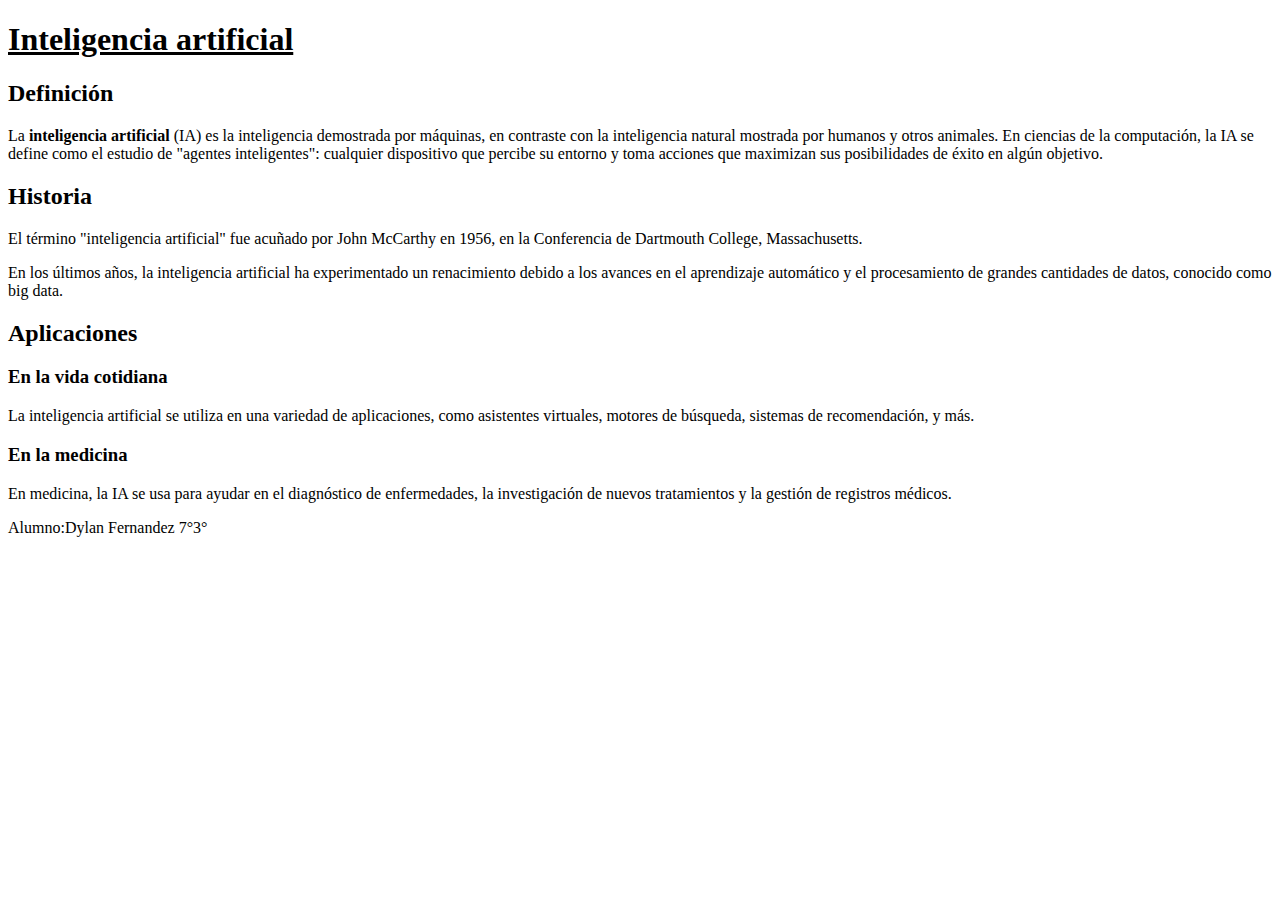
<file: tp-1/index.html>
<!--Alumno:Dylan Fernández 7°3°-->
    <!DOCTYPE html>
    <html lang="es">
    <head>
        <meta charset="UTF-8">
        <meta name="viewport" content="width=device-width, initial-scale=1.0">
        <title>Inteligencia artificial - Wikipedia</title>
    </head>
    <body >
        <header>
            <u>
                <h1>Inteligencia artificial</h1>
            </u>
        </header>

        <article>
            <section>
                <h2>Definición</h2>
                <p>La <strong>inteligencia artificial</strong> 
                    (IA) es la inteligencia demostrada por máquinas, en contraste con la 
                    inteligencia natural mostrada por humanos y otros animales. En ciencias de la 
                    computación, la IA se define como el estudio de "agentes inteligentes": cualquier 
                    dispositivo que percibe su entorno y toma acciones que maximizan sus posibilidades de 
                    éxito en algún objetivo.</p>
            </section>
            <section>
                <h2>Historia</h2>
                <p>El término "inteligencia artificial" fue acuñado por John McCarthy en 1956, en la Conferencia 
                    de Dartmouth College, Massachusetts.</p>
                <p>En los últimos años, la inteligencia artificial ha experimentado un 
                    renacimiento debido a los avances en el aprendizaje automático y el 
                    procesamiento de grandes cantidades de datos, conocido como big data.</p>
            </section>
            <section>
                <h2>Aplicaciones</h2>
                <h3>En la vida cotidiana</h3>
                <p>La inteligencia artificial se utiliza en una variedad de aplicaciones, como 
                    asistentes virtuales, motores de búsqueda, sistemas de recomendación, y más.</p>
                <h3>En la medicina</h3>
                <p>En medicina, la IA se usa para ayudar en el diagnóstico de enfermedades, la investigación de nuevos 
                    tratamientos y la gestión de registros médicos.</p>
            </section>
        </article>
        <footer>
            Alumno:Dylan Fernandez 7°3°
        </footer>
    </body>
    </html>
</file>
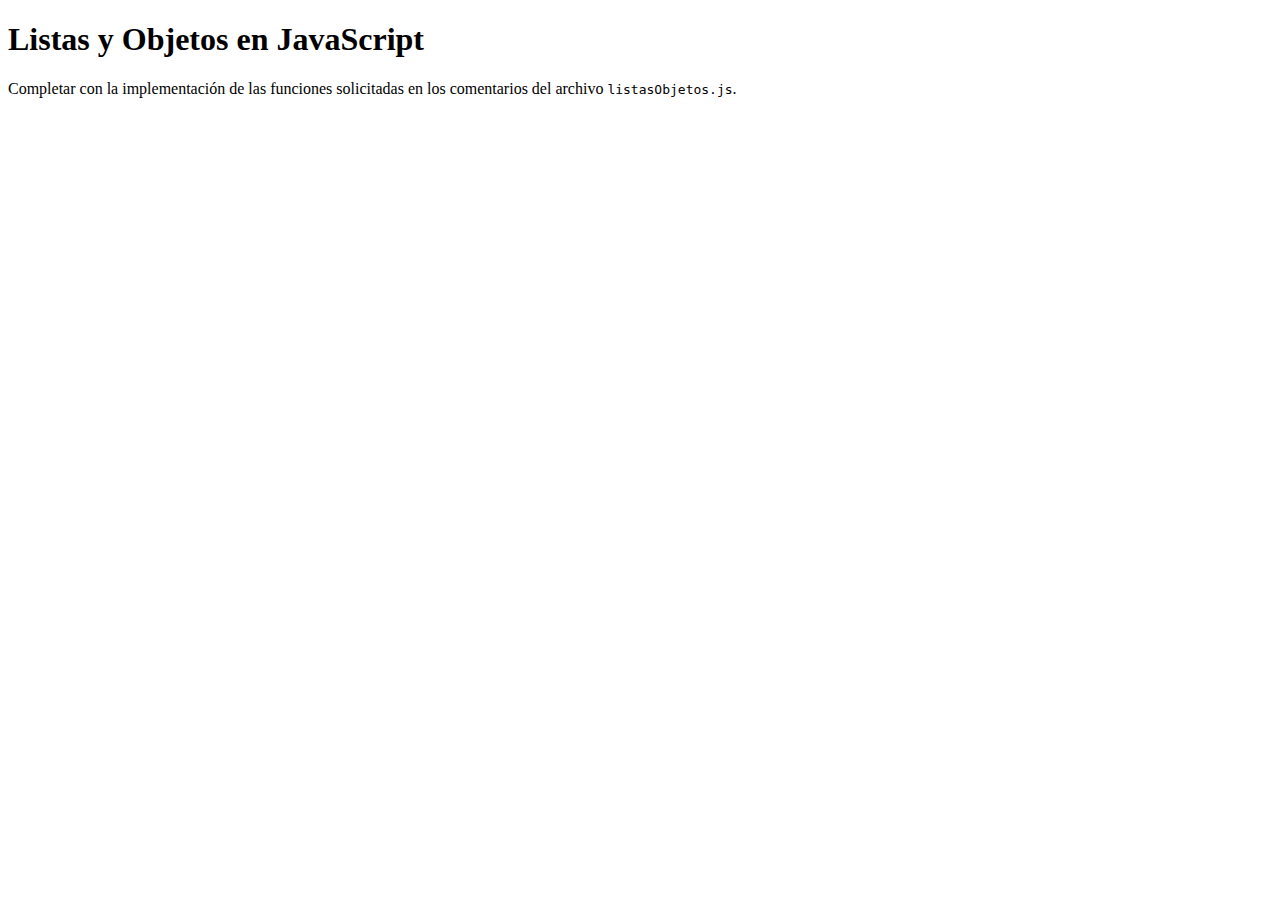
<file: tp-10/index.html>
<!DOCTYPE html>
<html>
<head>
    <meta charset="utf-8">
    <meta name="viewport" content="width=device-width, initial-scale=1">
    <title>Listas y Objetos en JavaScript</title>
</head>
<body>
    <h1>Listas y Objetos en JavaScript</h1>
    <p>Completar con la implementación de las funciones solicitadas en los comentarios del archivo <code>listasObjetos.js</code>.</p>
    <script src="listas-y-objetos.js"></script>
</body>
</html>
</file>
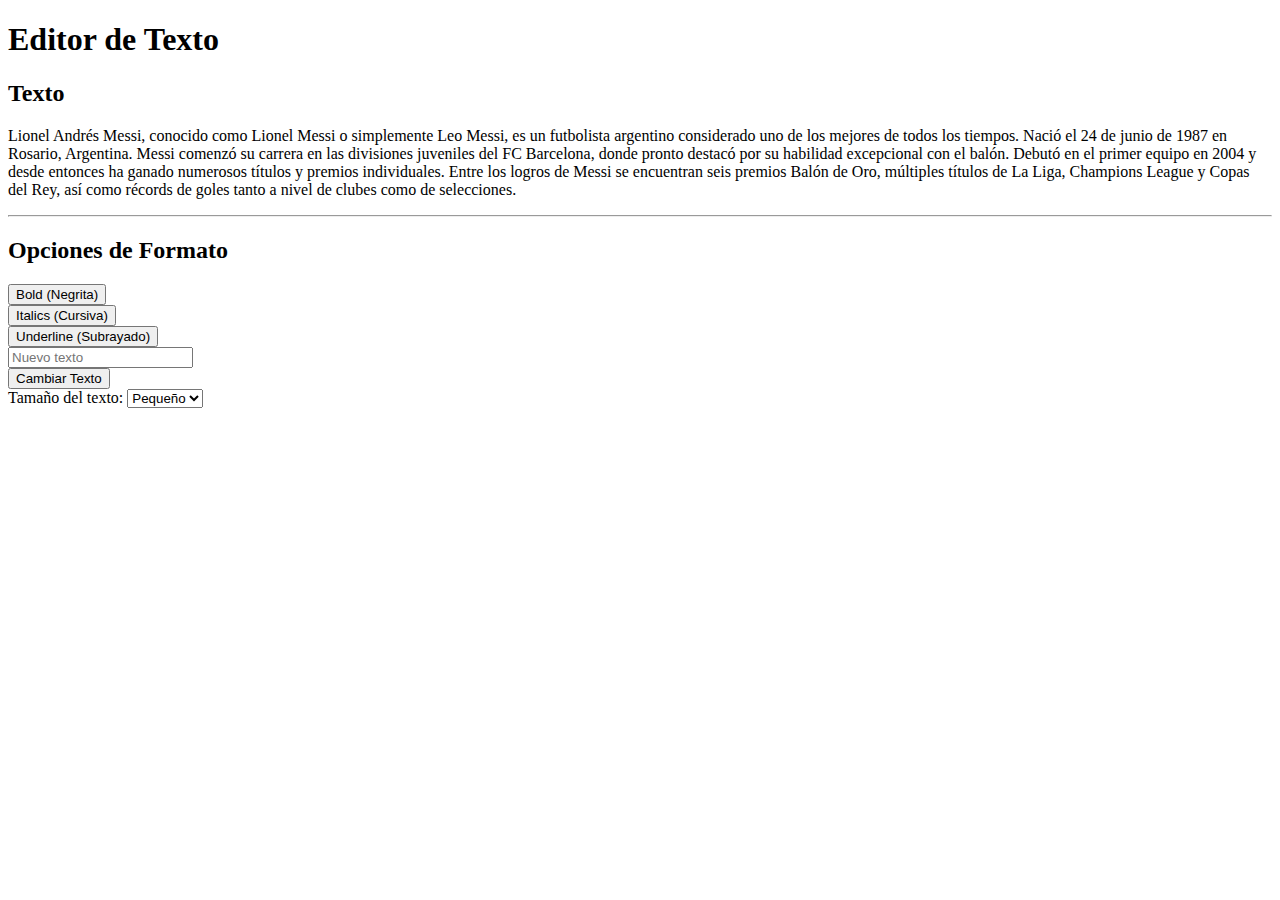
<file: tp-11/index.html>
<!DOCTYPE html>
<html>
<head>
    <meta charset="utf-8">
    <meta name="viewport" content="width=device-width, initial-scale=1">
    <title>Editor de Texto - DOM y JavaScript</title>
    <link href="https://cdn.jsdelivr.net/npm/bootstrap@5.3.1/dist/css/bootstrap.min.css" rel="stylesheet" integrity="sha384-4bw+/aepP/YC94hEpVNVgiZdgIC5+VKNBQNGCHeKRQN+PtmoHDEXuppvnDJzQIu9" crossorigin="anonymous">
</head>
<body>
    <div class="container my-1 my-sm-2 my-md-4 my-lg-5">
        <h1>Editor de Texto</h1>
        <div class="card">
            <div class="card-body">
                <h2>Texto</h2>

                <p class="texto" id="texto">Lionel Andrés Messi, conocido como Lionel Messi o simplemente Leo Messi, es un futbolista argentino considerado uno de los mejores de todos los tiempos. Nació el 24 de junio de 1987 en Rosario, Argentina.

                    Messi comenzó su carrera en las divisiones juveniles del FC Barcelona, donde pronto destacó por su habilidad excepcional con el balón. Debutó en el primer equipo en 2004 y desde entonces ha ganado numerosos títulos y premios individuales.
                    
                    Entre los logros de Messi se encuentran seis premios Balón de Oro, múltiples títulos de La Liga, Champions League y Copas del Rey, así como récords de goles tanto a nivel de clubes como de selecciones.</p>

                <hr class="hr">

                <h2>Opciones de Formato</h2>
                <div class="row">
                    <div class="col-12 col-md-4 my-1">
                        <button id="btn-negrita" class="btn d-block w-100 btn-primary" data-funcion="negrita">
                            Bold (Negrita)
                        </button>
                    </div>
                    <div class="col-12 col-md-4 my-1">
                        <button id="btn-cursiva" class="btn d-block w-100 btn-primary" data-funcion="cursiva">
                            Italics (Cursiva)
                        </button>
                    </div>
                    <div class="col-12 col-md-4 my-1">
                        <button id="btn-subrayado" class="btn d-block w-100 btn-primary" data-funcion="subrayado">
                            Underline (Subrayado)
                        </button>
                    </div>
                    <div class="col-12 col-md-6 my-1">
                        <input id="input-texto" type="text" class="form-control" placeholder="Nuevo texto">
                    </div>
                    <div class="col-12 col-md-6 my-1">
                        <button id="btn-cambiar-texto" class="btn d-block w-100 btn-primary">
                            Cambiar Texto
                        </button>
                    </div>
                    <div class="col-12 col-md-6 my-1">
                        <label for="select-tamaño" class="form-label">Tamaño del texto:</label>
                        <select id="select-tamaño" class="form-select">
                            <option value="12">Pequeño</option>
                            <option value="16">Normal</option>
                            <option value="20">Grande</option>
                        </select>
                    </div>
                </div>
            </div>
        </div>
    </div>

    <script src="https://cdn.jsdelivr.net/npm/bootstrap@5.3.1/dist/js/bootstrap.bundle.min.js" integrity="sha384-HwwvtgBNo3bZJJLYd8oVXjrBZt8cqVSpeBNS5n7C8IVInixGAoxmnlMuBnhbgrkm" crossorigin="anonymous"></script>
    <script type="text/javascript">
        function funcionNegrita() {
            const textoElemento = document.getElementById('texto');
            textoElemento.style.fontWeight = textoElemento.style.fontWeight === 'bold' ? 'normal' : 'bold';
        }

        function funcionCursiva() {
            const textoElemento = document.getElementById('texto');
            textoElemento.style.fontStyle = textoElemento.style.fontStyle === 'italic' ? 'normal' : 'italic';
        }

        function funcionSubrayado() {
            const textoElemento = document.getElementById('texto');
            textoElemento.style.textDecoration = textoElemento.style.textDecoration === 'underline' ? 'none' : 'underline';
        }

        function cambiarTexto() {
            const nuevoTexto = document.getElementById('input-texto').value;
            document.getElementById('texto').innerText = nuevoTexto;
        }

        function cambiarTamañoTexto() {
            const nuevoTamaño = document.getElementById('select-tamaño').value;
            document.getElementById('texto').style.fontSize = `${nuevoTamaño}px`;
        }

        function handlerBoton(e) {
            const funcionBoton = e.target.dataset.funcion;
            switch (funcionBoton) {
                case 'negrita':
                    funcionNegrita();
                    break;
                case 'cursiva':
                    funcionCursiva();
                    break;
                case 'subrayado':
                    funcionSubrayado();
                    break;
            }
        }

        document.querySelectorAll('button.btn').forEach(e => e.addEventListener('click', handlerBoton));
        document.getElementById('btn-cambiar-texto').addEventListener('click', cambiarTexto);
        document.getElementById('select-tamaño').addEventListener('change', cambiarTamañoTexto);
    </script>
</body>
</html>
</file>
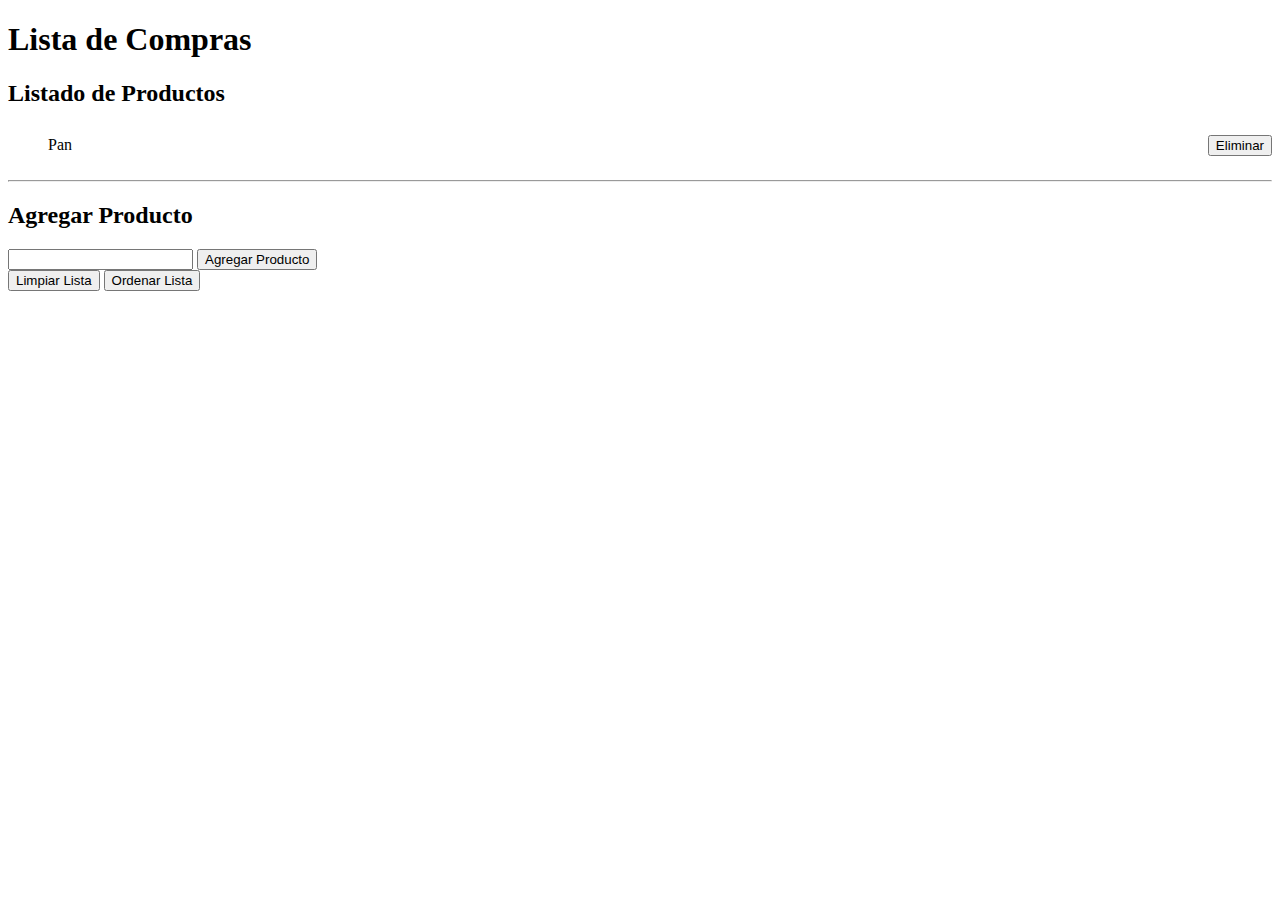
<file: tp-12/index.html>
<!DOCTYPE html>
<html>
<head>
    <meta charset="utf-8">
    <meta name="viewport" content="width=device-width, initial-scale=1">
    <title>Lista de Compras - DOM y JavaScript</title>
    <link href="https://cdn.jsdelivr.net/npm/bootstrap@5.3.1/dist/css/bootstrap.min.css" rel="stylesheet" integrity="sha384-4bw+/aepP/YC94hEpVNVgiZdgIC5+VKNBQNGCHeKRQN+PtmoHDEXuppvnDJzQIu9" crossorigin="anonymous">
    <style>
        .producto-item {
            display: flex;
            justify-content: space-between;
            align-items: center;
            padding: 0.5rem 0;
        }
        .producto-item button {
            margin-left: 10px;
        }
    </style>
</head>
<body>
    <div class="container my-1 my-sm-2 my-md-4 my-lg-5">
        <h1>Lista de Compras</h1>
        <div class="card">
            <div class="card-body">
                <h2>Listado de Productos</h2>
                
                <ul id="lista-productos" class="list-unstyled">
                    <li class="producto-item">
                        <span>Pan</span>
                        <button class="btn btn-danger btn-sm eliminar">Eliminar</button>
                    </li>
                </ul>

                <hr class="hr">

                <h2>Agregar Producto</h2>
                <form id="form-producto">
                    <div class="input-group mb-3">
                        <input type="text" class="form-control" aria-label="Nombre del Producto">
                        <button class="btn btn-primary" type="submit">Agregar Producto</button>
                    </div>
                </form>

                <button id="limpiar-lista" class="btn btn-warning mt-2">Limpiar Lista</button>
                <button id="ordenar-lista" class="btn btn-secondary mt-2">Ordenar Lista</button>
            </div>
        </div>
    </div>

    <script src="https://cdn.jsdelivr.net/npm/bootstrap@5.3.1/dist/js/bootstrap.bundle.min.js" integrity="sha384-HwwvtgBNo3bZJJLYd8oVXjrBZt8cqVSpeBNS5n7C8IVInixGAoxmnlMuBnhbgrkm" crossorigin="anonymous"></script>
    <script type="text/javascript">
        // Función para agregar un producto
        function agregarProducto(nombreProducto) {
            if (!nombreProducto) return; // No hacer nada si el nombre está vacío
            const listaProductos = document.getElementById('lista-productos');
            const nuevoProducto = document.createElement('li');
            nuevoProducto.className = 'producto-item';
            nuevoProducto.innerHTML = `<span>${nombreProducto}</span><button class="btn btn-danger btn-sm eliminar">Eliminar</button>`;
            listaProductos.appendChild(nuevoProducto);
            actualizarBotonesEliminar();
        }

        // Manejar el envío del formulario
        function handlerFormulario(e) {
            e.preventDefault();
            const input = e.target.querySelector('input');
            const nombreProducto = input.value.trim();
            input.value = "";
            agregarProducto(nombreProducto);
        }

        // Función para limpiar la lista
        function limpiarLista() {
            document.getElementById('lista-productos').innerHTML = '';
        }

        // Función para ordenar la lista alfabéticamente
        function ordenarLista() {
            const listaProductos = document.getElementById('lista-productos');
            const productos = Array.from(listaProductos.children);
            productos.sort((a, b) => a.textContent.localeCompare(b.textContent));
            listaProductos.innerHTML = '';
            productos.forEach(producto => listaProductos.appendChild(producto));
        }

        // Función para eliminar un producto individualmente
        function eliminarProducto(e) {
            if (e.target.classList.contains('eliminar')) {
                e.target.parentElement.remove();
            }
        }

        // Actualizar los botones de eliminar en cada producto
        function actualizarBotonesEliminar() {
            const botonesEliminar = document.querySelectorAll('.eliminar');
            botonesEliminar.forEach(boton => boton.removeEventListener('click', eliminarProducto));
            botonesEliminar.forEach(boton => boton.addEventListener('click', eliminarProducto));
        }

        document.getElementById('form-producto').addEventListener('submit', handlerFormulario);
        document.getElementById('limpiar-lista').addEventListener('click', limpiarLista);
        document.getElementById('ordenar-lista').addEventListener('click', ordenarLista);
        actualizarBotonesEliminar(); // Inicializar los botones de eliminar para los productos existentes
    </script>
</body>
</html>
</file>
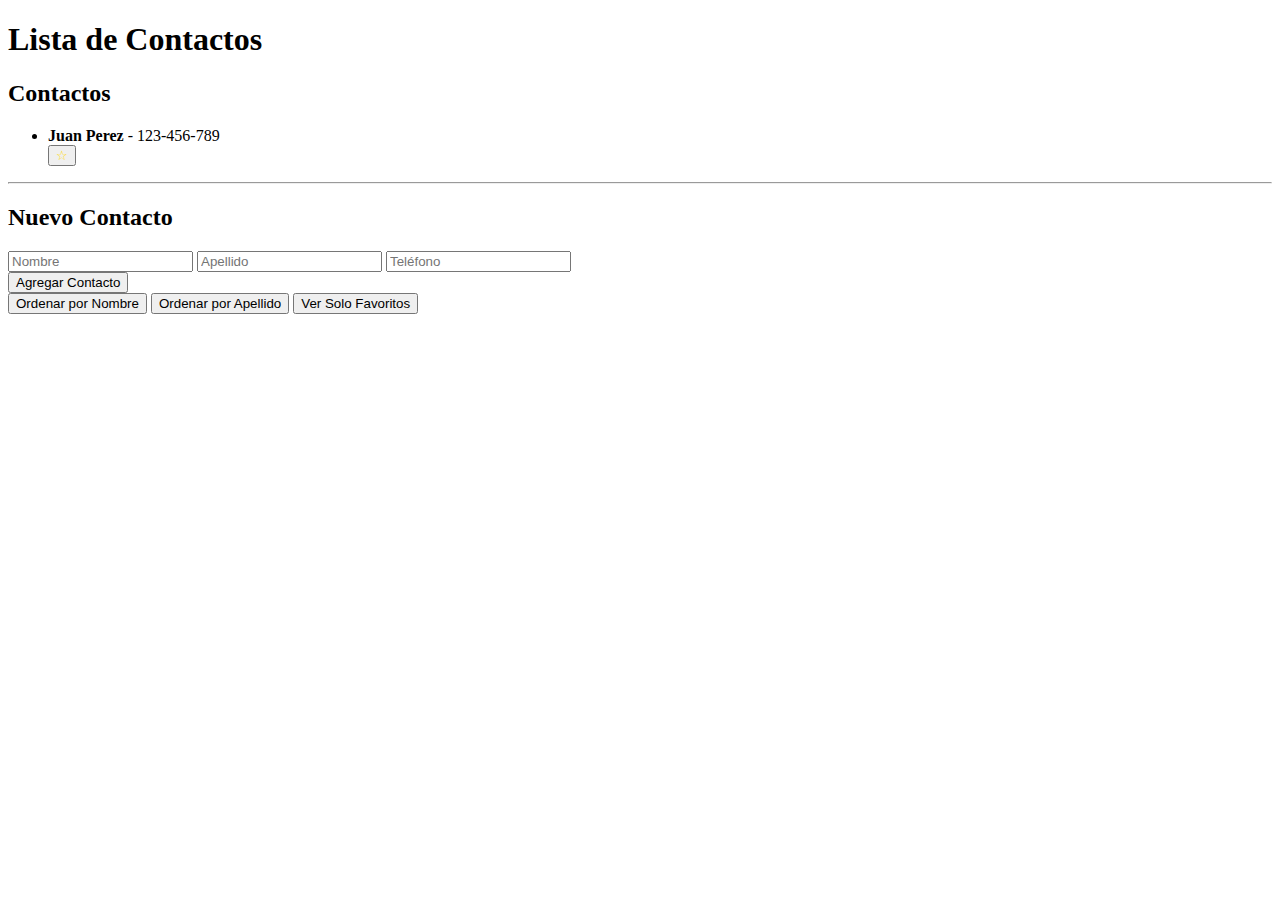
<file: tp-13/index.html>
<!DOCTYPE html>
<html>
<head>
    <meta charset="utf-8">
    <meta name="viewport" content="width=device-width, initial-scale=1">
    <title>Lista de Contactos - DOM y JavaScript</title>
    <link href="https://cdn.jsdelivr.net/npm/bootstrap@5.3.1/dist/css/bootstrap.min.css" rel="stylesheet" integrity="sha384-4bw+/aepP/YC94hEpVNVgiZdgIC5+VKNBQNGCHeKRQN+PtmoHDEXuppvnDJzQIu9" crossorigin="anonymous">
    <style>
        .favorito {
            color: gold;
        }
    </style>
</head>
<body>
    <div class="container my-1 my-sm-2 my-md-4 my-lg-5">
        <h1>Lista de Contactos</h1>
        <div class="card">
            <div class="card-body">
                <h2>Contactos</h2>

                <ul id="lista-contactos" class="list-unstyled"></ul>

                <hr class="hr">

                <h2>Nuevo Contacto</h2>
                <form id="form-contacto">
                    <div class="input-group mb-3">
                        <input type="text" class="form-control" name="nombre" id="input-nombre" placeholder="Nombre" aria-label="Nombre" required>
                        <input type="text" class="form-control" name="apellido" id="input-apellido" placeholder="Apellido" aria-label="Apellido" required>
                        <input type="text" class="form-control" name="telefono" id="input-telefono" placeholder="Teléfono" aria-label="Teléfono" required>
                    </div>
                    <button class="btn btn-primary" type="submit">Agregar Contacto</button>
                </form>

                <button id="ordenar-nombre" class="btn btn-secondary mt-2">Ordenar por Nombre</button>
                <button id="ordenar-apellido" class="btn btn-secondary mt-2">Ordenar por Apellido</button>
                <button id="ver-favoritos" class="btn btn-warning mt-2">Ver Solo Favoritos</button>
            </div>
        </div>
    </div>

    <script src="https://cdn.jsdelivr.net/npm/bootstrap@5.3.1/dist/js/bootstrap.bundle.min.js" integrity="sha384-HwwvtgBNo3bZJJLYd8oVXjrBZt8cqVSpeBNS5n7C8IVInixGAoxmnlMuBnhbgrkm" crossorigin="anonymous"></script>
    <script type="text/javascript">
        let contactos = [
            {
                nombre: 'Juan',
                apellido: 'Perez',
                telefono: '123-456-789',
                favorito: false
            },
        ];

        let mostrarSoloFavoritos = false;

        function agregarContacto(nombre, apellido, telefono) {
            contactos.push({ nombre, apellido, telefono, favorito: false });
            mostrarListado();
        }

        function mostrarListado() {
            const listaContactos = document.getElementById('lista-contactos');
            listaContactos.innerHTML = '';
            contactos
                .filter(contacto => !mostrarSoloFavoritos || contacto.favorito)
                .forEach((contacto, index) => {
                    const li = document.createElement('li');
                    li.className = 'd-flex justify-content-between align-items-center py-2';
                    li.innerHTML = `
                        <div>
                            <strong>${contacto.nombre} ${contacto.apellido}</strong> - ${contacto.telefono}
                        </div>
                        <div>
                            <button class="btn btn-sm btn-${contacto.favorito ? 'warning' : 'outline-warning'} favorito" data-index="${index}">${contacto.favorito ? '★' : '☆'}</button>
                        </div>
                    `;
                    listaContactos.appendChild(li);
                });
            actualizarBotonesFavorito();
        }

        function actualizarBotonesFavorito() {
            document.querySelectorAll('.favorito').forEach(boton => {
                boton.removeEventListener('click', toggleFavorito);
                boton.addEventListener('click', toggleFavorito);
            });
        }

        function toggleFavorito(e) {
            const index = e.target.getAttribute('data-index');
            contactos[index].favorito = !contactos[index].favorito;
            mostrarListado();
        }

        function ordenarContactos(criterio) {
            contactos.sort((a, b) => a[criterio].localeCompare(b[criterio]));
            mostrarListado();
        }

        function handlerFormulario(e) {
            e.preventDefault();
            const inputNombre = e.target.querySelector('#input-nombre');
            const inputApellido = e.target.querySelector('#input-apellido');
            const inputTelefono = e.target.querySelector('#input-telefono');

            const nombre = inputNombre.value;
            const apellido = inputApellido.value;
            const telefono = inputTelefono.value;

            inputNombre.value = "";
            inputApellido.value = "";
            inputTelefono.value = "";

            agregarContacto(nombre, apellido, telefono);
        }

        document.querySelector('form').addEventListener('submit', handlerFormulario);
        document.getElementById('ordenar-nombre').addEventListener('click', () => ordenarContactos('nombre'));
        document.getElementById('ordenar-apellido').addEventListener('click', () => ordenarContactos('apellido'));
        document.getElementById('ver-favoritos').addEventListener('click', () => {
            mostrarSoloFavoritos = !mostrarSoloFavoritos;
            document.getElementById('ver-favoritos').textContent = mostrarSoloFavoritos ? 'Ver Todos' : 'Ver Solo Favoritos';
            mostrarListado();
        });

        mostrarListado(); // Mostrar listado inicial
    </script>
</body>
</html>
</file>
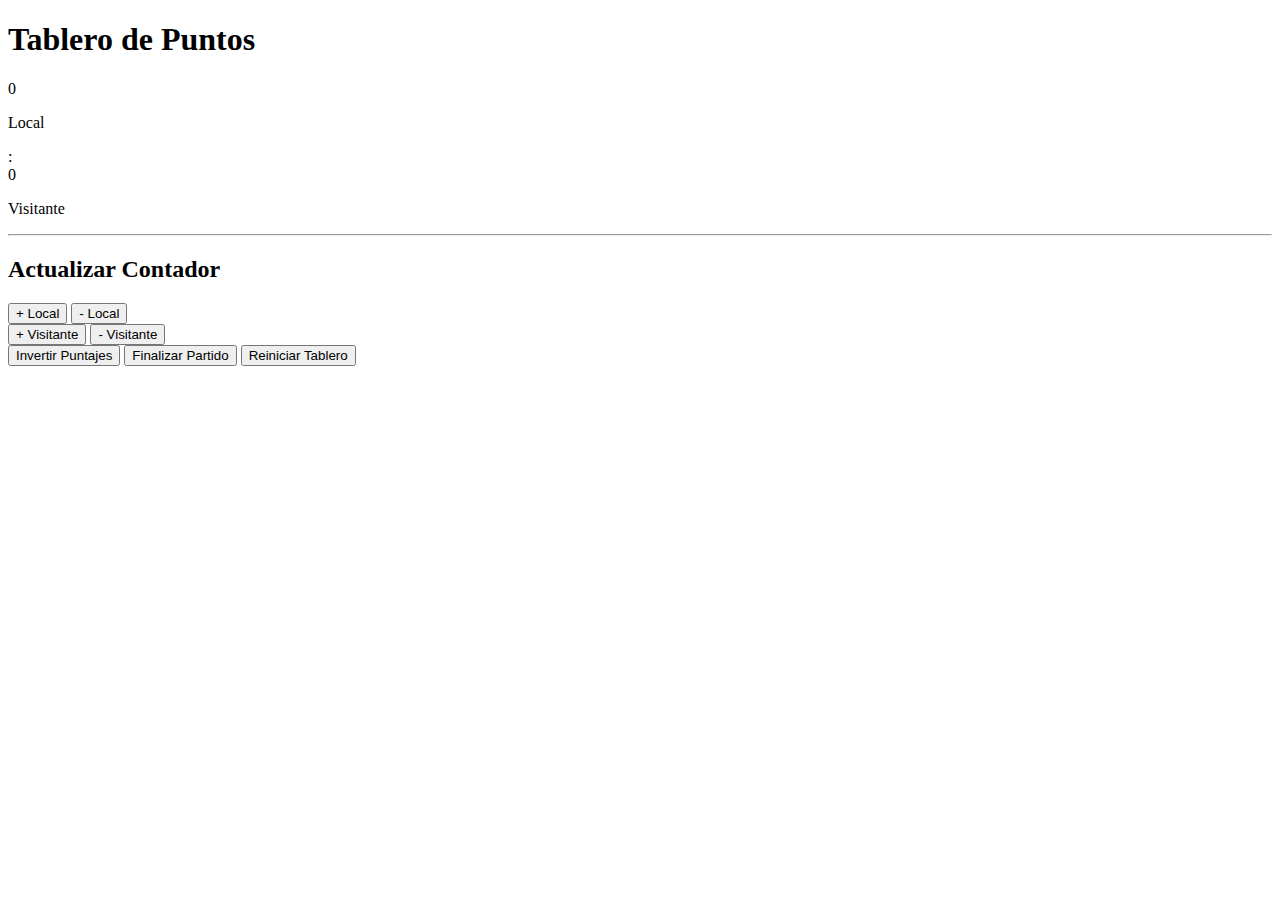
<file: tp-14/index.html>
<!DOCTYPE html>
<html>
<head>
    <meta charset="utf-8">
    <meta name="viewport" content="width=device-width, initial-scale=1">
    <title>Tablero de Puntos - DOM y JavaScript</title>
    <link href="https://cdn.jsdelivr.net/npm/bootstrap@5.3.1/dist/css/bootstrap.min.css" rel="stylesheet" integrity="sha384-4bw+/aepP/YC94hEpVNVgiZdgIC5+VKNBQNGCHeKRQN+PtmoHDEXuppvnDJzQIu9" crossorigin="anonymous">
</head>
<body>
    <div class="container my-1 my-sm-2 my-md-4 my-lg-5">
        <h1>Tablero de Puntos</h1>
        <div class="card">
            <div class="card-body">
                <div class="row text-center">
                    <div class="col-5">
                        <span id="puntos-local" class="display-1">0</span>
                        <p class="m-0">Local</p>
                    </div>
                    <div class="col-2">
                        <span class="display-1">:</span>
                    </div>
                    <div class="col-5">
                        <span id="puntos-visitante" class="display-1">0</span>
                        <p class="m-0">Visitante</p>
                    </div>
                </div>

                <hr class="hr">

                <h2>Actualizar Contador</h2>
                <div class="row">
                    <div class="col-12 col-sm-4 my-1">
                        <button id="incrementar-local" class="btn d-block w-100 btn-primary" data-action="puntaje">+ Local</button>
                        <button id="decrementar-local" class="btn d-block w-100 btn-secondary mt-1" data-action="puntaje">- Local</button>
                    </div>
                    <div class="col-12 col-sm-4 my-1">
                        <button id="incrementar-visitante" class="btn d-block w-100 btn-primary" data-action="puntaje">+ Visitante</button>
                        <button id="decrementar-visitante" class="btn d-block w-100 btn-secondary mt-1" data-action="puntaje">- Visitante</button>
                    </div>
                    <div class="col-12 col-sm-4 my-1">
                        <button id="invertir" class="btn d-block w-100 btn-warning">Invertir Puntajes</button>
                        <button id="finalizar" class="btn d-block w-100 btn-danger mt-1">Finalizar Partido</button>
                        <button id="reiniciar" class="btn d-block w-100 btn-success mt-1">Reiniciar Tablero</button>
                    </div>
                </div>

            </div>
        </div>
    </div>

    <script src="https://cdn.jsdelivr.net/npm/bootstrap@5.3.1/dist/js/bootstrap.bundle.min.js" integrity="sha384-HwwvtgBNo3bZJJLYd8oVXjrBZt8cqVSpeBNS5n7C8IVInixGAoxmnlMuBnhbgrkm" crossorigin="anonymous"></script>
    <script type="text/javascript">
        let puntosLocal = 0;
        let puntosVisitante = 0;

        function actualizarPuntaje() {
            document.getElementById('puntos-local').textContent = puntosLocal;
            document.getElementById('puntos-visitante').textContent = puntosVisitante;
        }

        function incrementarPuntos(equipo) {
            if (equipo === 'local') puntosLocal++;
            else if (equipo === 'visitante') puntosVisitante++;
            actualizarPuntaje();
        }

        function decrementarPuntos(equipo) {
            if (equipo === 'local' && puntosLocal > 0) puntosLocal--;
            else if (equipo === 'visitante' && puntosVisitante > 0) puntosVisitante--;
            actualizarPuntaje();
        }

        function invertirPuntajes() {
            [puntosLocal, puntosVisitante] = [puntosVisitante, puntosLocal];
            actualizarPuntaje();
        }

        function finalizarPartido() {
            document.querySelectorAll('button[data-action="puntaje"]').forEach(button => button.disabled = true);
        }

        function reiniciarTablero() {
            puntosLocal = 0;
            puntosVisitante = 0;
            actualizarPuntaje();
            document.querySelectorAll('button[data-action="puntaje"]').forEach(button => button.disabled = false);
        }

        document.getElementById('incrementar-local').addEventListener('click', () => incrementarPuntos('local'));
        document.getElementById('decrementar-local').addEventListener('click', () => decrementarPuntos('local'));
        document.getElementById('incrementar-visitante').addEventListener('click', () => incrementarPuntos('visitante'));
        document.getElementById('decrementar-visitante').addEventListener('click', () => decrementarPuntos('visitante'));
        document.getElementById('invertir').addEventListener('click', invertirPuntajes);
        document.getElementById('finalizar').addEventListener('click', finalizarPartido);
        document.getElementById('reiniciar').addEventListener('click', reiniciarTablero);

        actualizarPuntaje(); // Inicializar el puntaje
    </script>
</body>
</html>
</file>
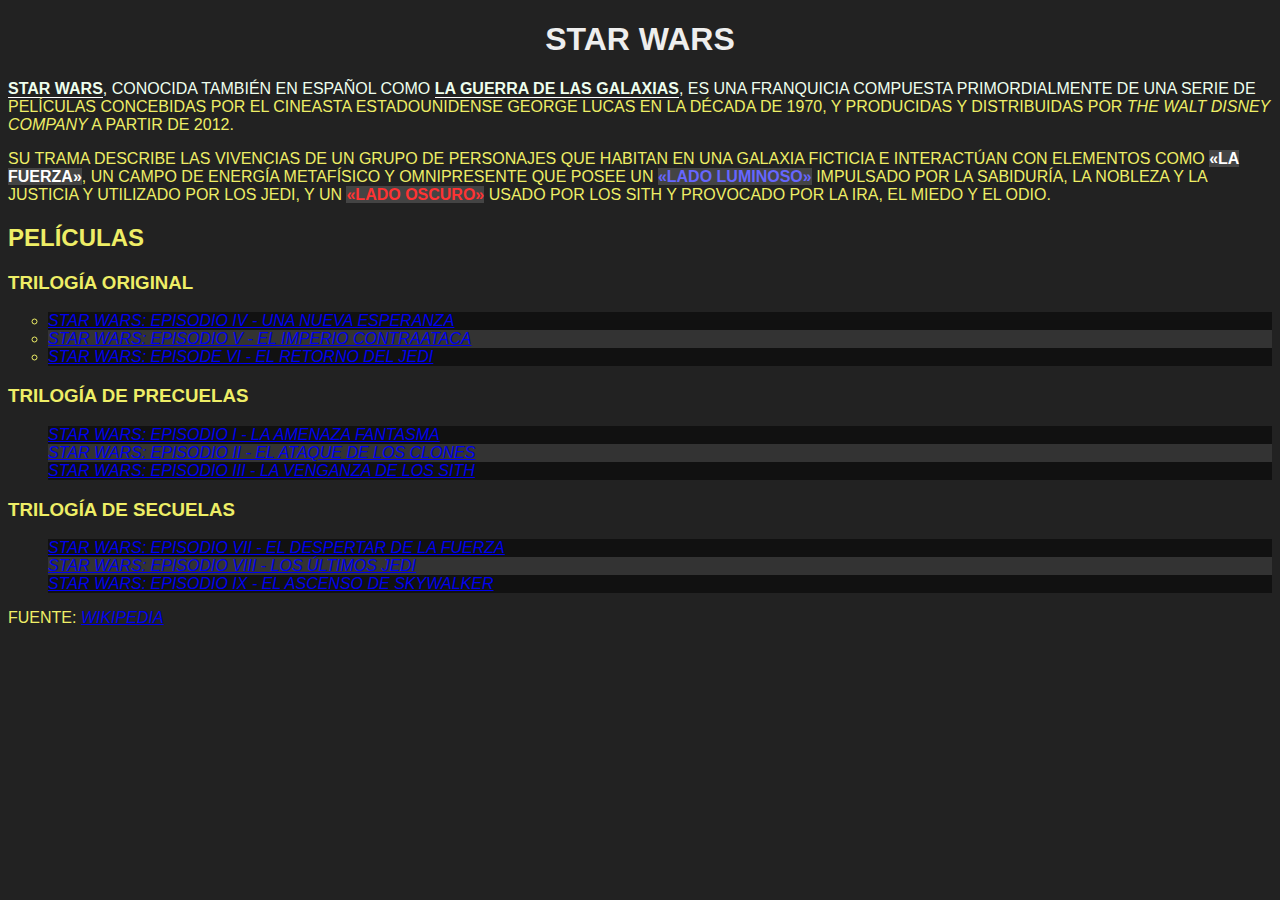
<file: tp-2/index.html>
<!DOCTYPE html>
<html>
<head>
    <meta charset="utf-8">
    <meta name="viewport" content="width=device-width, initial-scale=1">
    <title>TP2 - Selectores CSS</title>
    <style>
        body{
            color: #ee6;
            font-family: sans-serif;
            text-transform: uppercase;
        }
        h1{
            text-align: center;
            color: #eee;
            transition: color 0.3s;

        }
        h1:hover{
            color: #f90;
        }
        p:first-of-type::first-line{
            color: #efe;
        }
        a:visited{
            color: gray;
        }
        a:not(href){
            font-style:italic;
        }
        ul{
            list-style: none;
        }
        ul li:nth-child(odd){
            background-color: #111;
        }
        ul li:nth-child(even){
            background-color: #333;
        }
        strong{
            border-bottom: 1px solid #fff;
        }
        .the-force{
            background-color: #444;
            color: #fff;
            font-weight: bold;
        }
        .light-side{
            color: #66f;
        }
        .dark-side{
            color: #f33;
        }
        #og-trilogy{
            list-style-type: circle;
        }
        #second-list{
            padding-left: 20px;
        }
        #third-list li:last-child{
            margin-top: 10px;
        }
    </style>
</head>
<body bgcolor="#222">
    <h1>Star Wars</h1>
    <p><strong>Star Wars</strong>, conocida también en español como <strong>La guerra de las galaxias</strong>, es una franquicia compuesta primordialmente de una serie de películas concebidas por el cineasta estadounidense George Lucas en la década de 1970, y producidas y distribuidas por <a>The Walt Disney Company</a> a partir de 2012.</p>
    <p>Su trama describe las vivencias de un grupo de personajes que habitan en una galaxia ficticia e interactúan con elementos como <span class="the-force">«la Fuerza»</span>, un campo de energía metafísico y omnipresente que posee un <span class="the-force light-side">«lado luminoso»</span> impulsado por la sabiduría, la nobleza y la justicia y utilizado por los Jedi, y un <span class="the-force dark-side">«lado oscuro»</span> usado por los Sith y provocado por la ira, el miedo y el odio.</p>
    <h2>Películas</h2>
    <h3>Trilogía Original</h3>
    <ul id="og-trilogy" class="movies-list">
        <li><a href="https://es.wikipedia.org/wiki/Star_Wars:_Episodio_IV_-_Una_nueva_esperanza">Star Wars: Episodio IV - Una nueva esperanza</a></li>
        <li><a href="https://es.wikipedia.org/wiki/Star_Wars:_Episodio_V_-_El_Imperio_contraataca">Star Wars: Episodio V - El Imperio contraataca</a></li>
        <li><a href="https://es.wikipedia.org/wiki/Star_Wars:_Episode_VI_-_Return_of_the_Jedi">Star Wars: Episode VI - El retorno del Jedi</a></li>
    </ul>
    <h3>Trilogía de precuelas</h3>
    <ul class="movies-list">
        <li><a href="https://es.wikipedia.org/wiki/Star_Wars:_Episodio_I_-_La_amenaza_fantasma">Star Wars: Episodio I - La amenaza fantasma</a></li>
        <li><a href="https://es.wikipedia.org/wiki/Star_Wars:_Episodio_II_-_El_ataque_de_los_clones">Star Wars: Episodio II - El ataque de los clones</a></li>
        <li><a href="https://es.wikipedia.org/wiki/Star_Wars:_Episodio_III_-_La_venganza_de_los_Sith">Star Wars: Episodio III - La venganza de los Sith</a></li>
    </ul>
    <h3>Trilogía de secuelas</h3>
    <ul class="movies-list">
        <li><a href="https://es.wikipedia.org/wiki/Star_Wars:_Episodio_VII_-_El_despertar_de_la_Fuerza">Star Wars: Episodio VII - El despertar de la Fuerza</a></li>
        <li><a href="https://es.wikipedia.org/wiki/Star_Wars:_Episodio_VIII_-_Los_últimos_Jedi">Star Wars: Episodio VIII - Los últimos Jedi</a></li>
        <li><a href="https://es.wikipedia.org/wiki/Star_Wars:_Episodio_IX_-_El_ascenso_de_Skywalker">Star Wars: Episodio IX - El ascenso de Skywalker</a></li>
    </ul>
    <p>Fuente: <a href="https://es.wikipedia.org/wiki/Star_Wars">Wikipedia</a></p>
</body>
</html>
</file>
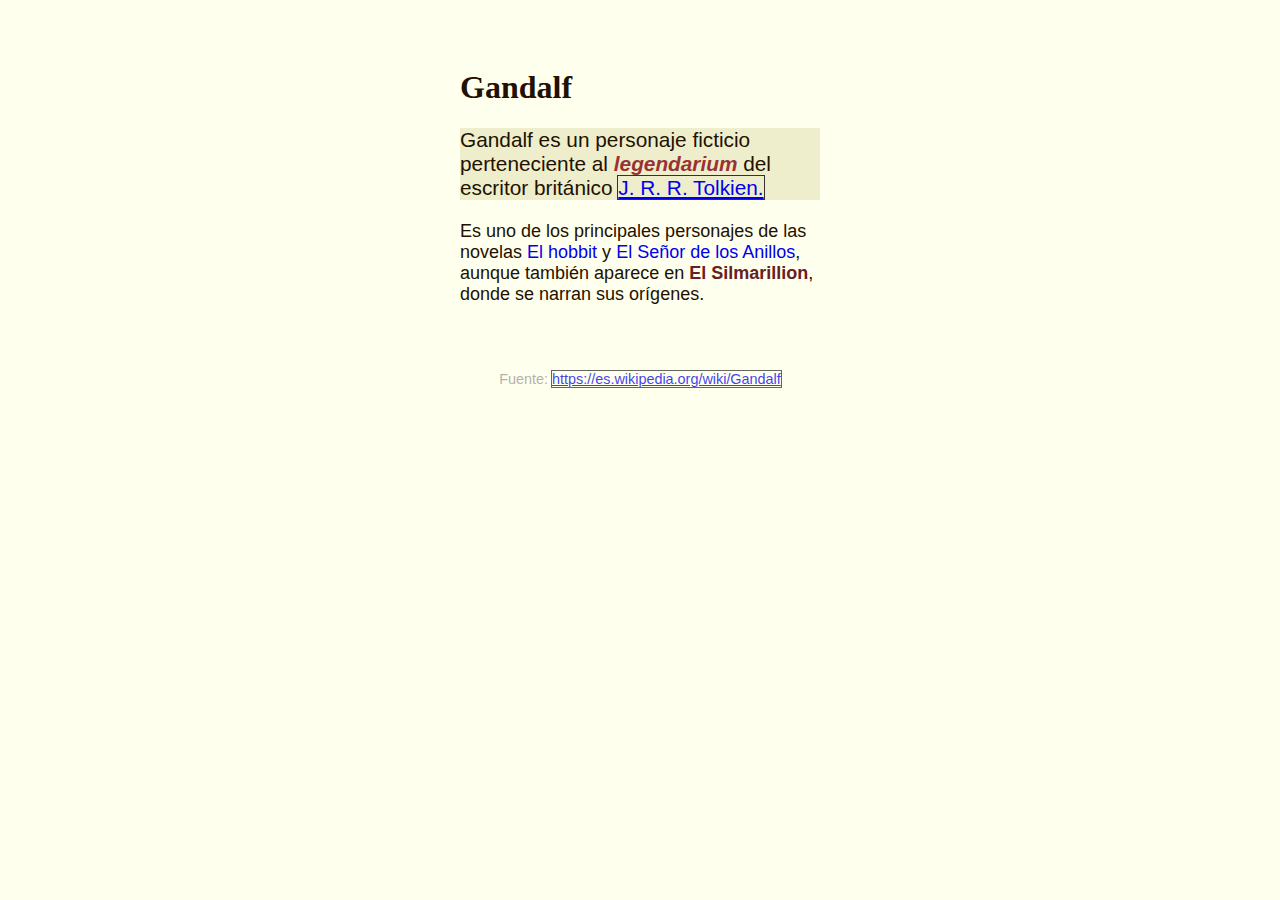
<file: tp-3/index.html>
<!DOCTYPE html>
<html lang="es">
<head>
	<meta charset="utf-8">
	<meta name="viewport" content="width=device-width, initial-scale=1">
	<title>TP3 - Especificidad CSS</title>
	<link rel="stylesheet" type="text/css" href="style.css">
	<style type="text/css">
		body {
			font-size: 18px;
			background-color: #ffe;
			color: #210;
		}

		#contenedor {
			max-width: 40ch;
			margin: 2rem auto;
			padding: 1rem;
		}

		h1 {
			font-size: 2rem;
			text-align: left;
		}

		p {
			font-family: sans-serif;
		}

		#primer-parrafo {
			font-size: 1.3rem;
			background-color: #eec;
		}

		p.importante em {
			font-weight: bold;
			color: #144;
		}

		p.novelas a {
			outline: none;
			text-decoration: none;
		}
		p.novelas a:hover {
			text-decoration: underline;
			background-color: #ccd;
		}

		body p.fuente.parrafo {
			color: #999 !important;
			font-size: 0.9rem;
			opacity: 75%;
			text-align: center;
		}

	</style>
</head>
<body>
	<article id="contenedor">
		<h1 class="titulo">Gandalf</h1>
		
		<p id="primer-parrafo" class="importante parrafo">
			Gandalf es un personaje ficticio perteneciente al <em>legendarium</em> del escritor británico <a href="https://es.wikipedia.org/wiki/J._R._R._Tolkien">J. R. R. Tolkien.</a>
		</p>
		
		<p class="novelas parrafo">
			Es uno de los principales personajes de las novelas <a href="https://es.wikipedia.org/wiki/El_hobbit">El hobbit</a> y <a href="https://es.wikipedia.org/wiki/El_Señor_de_los_Anillos">El Señor de los Anillos</a>, aunque también aparece en <span class="complicado" style="color: #622">El Silmarillion</span>, donde se narran sus orígenes.
		</p>
	</article>

	<p class="fuente parrafo">
		Fuente: <a href="https://es.wikipedia.org/wiki/Gandalf">https://es.wikipedia.org/wiki/Gandalf</a>
	</p>
</body>
</html>
</file>
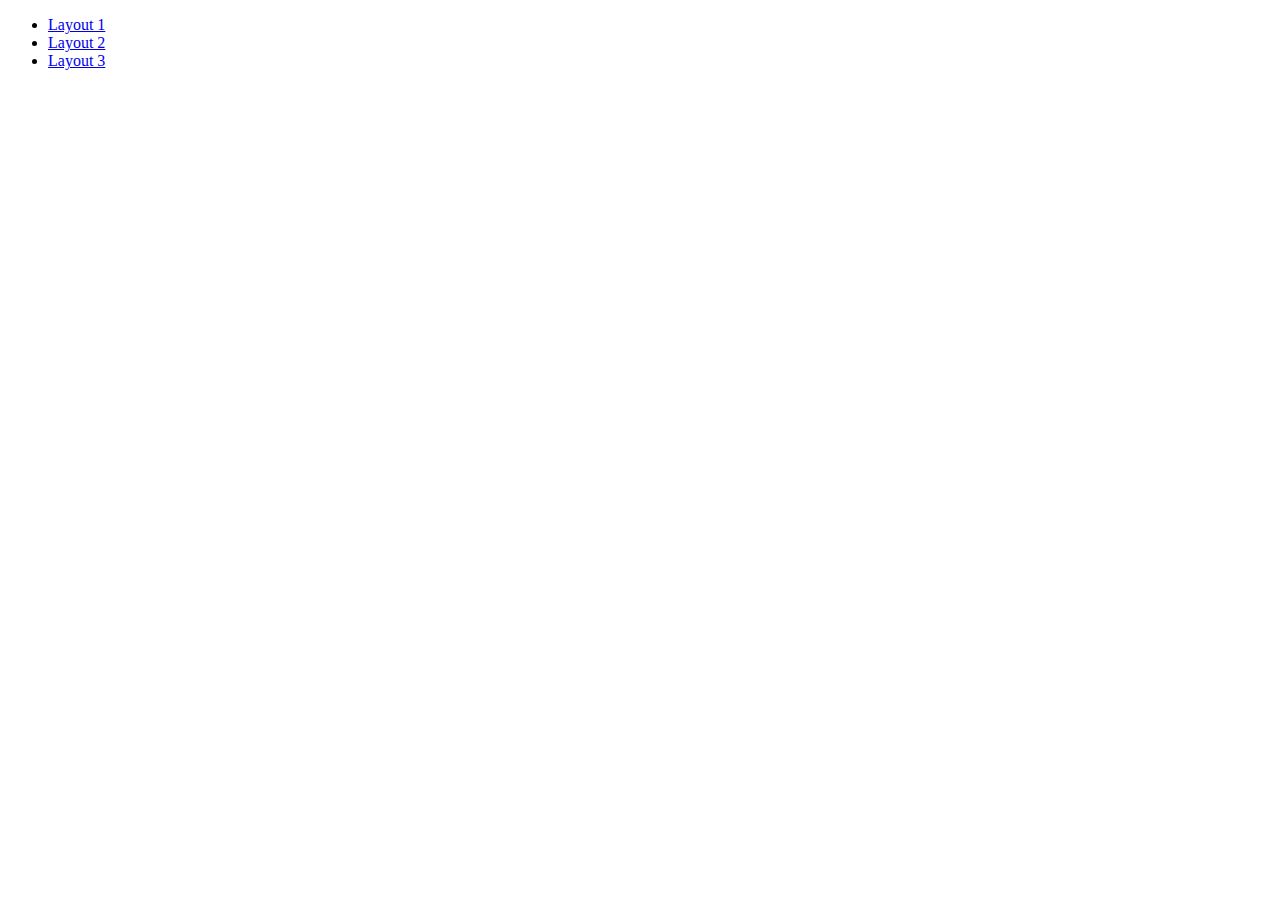
<file: tp-5/index.html>
<!DOCTYPE html>
<html lang="es">
<head>
    <meta charset="UTF-8">
    <meta name="viewport" content="width=device-width, initial-scale=1.0">
    <title>Índice de Layouts</title>
</head>
<body>
    <ul>
        <li>
            <a href="layout-1.html">Layout 1</a>
        </li>
        <li>
            <a href="layout-2.html">Layout 2</a>
        </li>
        <li>
            <a href="layout-3.html">Layout 3</a>
        </li>
    </ul>
</body>
</html>
</file>
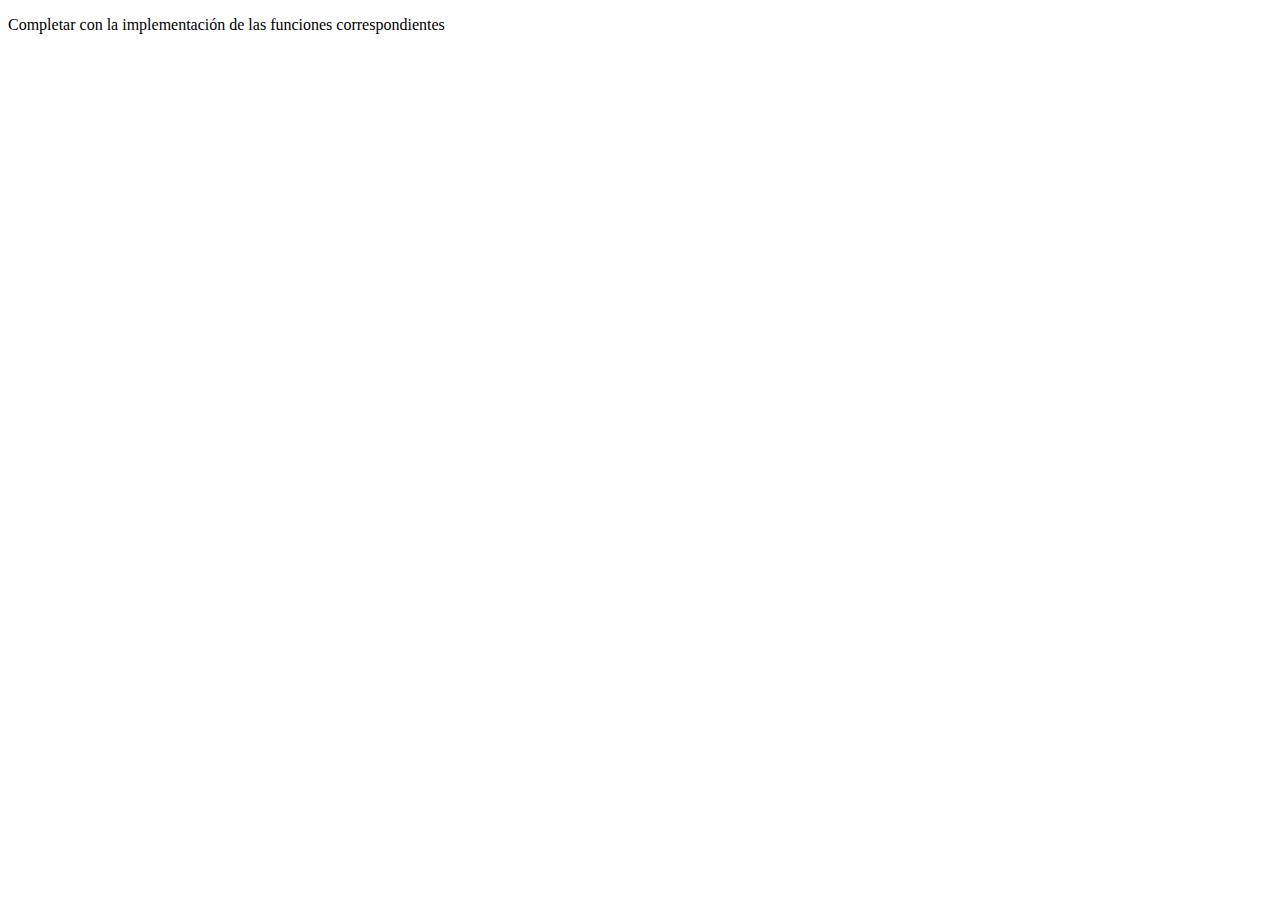
<file: tp-7/index.html>
<!DOCTYPE html>
<html>
<head>
	<meta charset="utf-8">
	<meta name="viewport" content="width=device-width, initial-scale=1">
	<title>TP-7: Funciones en JavaScript</title>
</head>
<body>
<p>Completar con la implementación de las funciones correspondientes</p>
<script type="text/javascript">
// Numeros

// Implementar una función "suma" que retorne la suma de 2 numeros
// ejemplo: suma(2,3) retorna 5
function suma(num1, num2) {
    return num1 + num2;
}

console.log("suma(2,3): ", suma(2,3));

// Implementar una función "elevarAlCubo" que eleve al cubo un numero
// ejemplo: elevarAlCubo(3) retorna 27
const elevarAlCubo = function(num) {
    return num ** 3;
}

console.log("elevarAlCubo(3): ", elevarAlCubo(3));

// Implementar una función "restoDivisionEntera" para devolver el resto de una división entera entre un dividendo y un divisor
// ejemplo: restoDivisionEntera(3,2) retorna 1
const restoDivisionEntera = (dividendo, divisor) => {
    return dividendo % divisor;
}

console.log("restoDivisionEntera(3,2): ", restoDivisionEntera(3,2));

// Implementar una función "numeroPi" para devolver el numero PI
// ejemplo: numeroPi() retorna 3,14...
function numeroPi() {
    return Math.PI;
}

console.log("numeroPi(): ", numeroPi());

// Implementar una función "numeroRandom" para devolver un número random / aleatorio
// ejemplo: numeroRandom() retorna 0,123...
const numeroRandom = function() {
    return Math.random();
}

console.log("numeroRandom(): ", numeroRandom());

// Implementar una función "mejorNumeroRandom" para devolver un número random entre 2 valores recibidos como parámetros
// ejemplo: mejorNumeroRandom(1,6) retorna 3
const mejorNumeroRandom = (min, max) => {
    return Math.floor(Math.random() * (max - min + 1)) + min;
}

console.log("mejorNumeroRandom(1,6): ", mejorNumeroRandom(1,6));

// Cadenas de Caracteres

// Implementar una función "transformarMayuscula" que transforme a mayúscula la palabra recibida como parámetro
// ejemplo: transformarMayuscula("Plataformas Móviles") retorna "PLATAFORMAS MÓVILES"
function transformarMayuscula(palabra) {
    return palabra.toUpperCase();
}

console.log("transformarMayuscula(\"Plataformas Móviles\"): ", transformarMayuscula("Plataformas Móviles"));

// Implementar una función "primeraLetra" que nos devuelva la inicial de la palabra recibida como parámetro
// ejemplo: primeraLetra("Plataformas") retorna "P"
const primeraLetra = function(palabra) {
    return palabra.charAt(0);
}

console.log("primeraLetra(\"Plataformas\"): ", primeraLetra("Plataformas"));

// Implementar una función "ultimaLetra" que nos devuelva la letra final la palabra recibida como parámetro
// ejemplo: ultimaLetra("Plataformas") retorna "s"
const ultimaLetra = (palabra) => {
    return palabra.charAt(palabra.length - 1);
}

console.log("ultimaLetra(\"Plataformas\"): ", ultimaLetra("Plataformas"));

// Implementar una función "primeraLetraMayuscula" que devuelve la palabra original con su primera letra en mayúscula
// ejemplo: primeraLetraMayuscula("plataformas") retorna "Plataformas"
function primeraLetraMayuscula(palabra) {
    return palabra.charAt(0).toUpperCase() + palabra.slice(1);
}

console.log("primeraLetraMayuscula(\"plataformas\"): ", primeraLetraMayuscula("plataformas"));

// Implementar una función "palabraAListaDeLetras" que dada una palabra me retorne un listado de sus letras
// ejemplo: palabraAListaDeLetras("hola") retorna ['h', 'o', 'l', 'a'];
const palabraAListaDeLetras = function(palabra) {
    return palabra.split('');
}

console.log("palabraAListaDeLetras(\"hola\"): ", palabraAListaDeLetras("hola"));

// Implementar una función "listaDeLetrasAPalabra" que dado un listado de letras, devuelva una palabra
// ejemplo: listadoDeLetrasAPalabra(["h", "o", "l", "a"]) retorna "hola";
const listaDeLetrasAPalabra = (letras) => {
    return letras.join('');
}

console.log("listadoDeLetrasAPalabra([\"h\", \"o\", \"l\", \"a\"]): ", listaDeLetrasAPalabra(["h", "o", "l", "a"]));

// Implementar una función "palabraInvertida" que devuelva la palabra invertida
// ejemplo: palabraInvertida("hola") retorna "aloh";
function palabraInvertida(palabra) {
    return palabra.split('').reverse().join('');
}

console.log("palabraInvertida(\"hola\"): ", palabraInvertida("hola"));
</script>
</body>
</html>
</file>
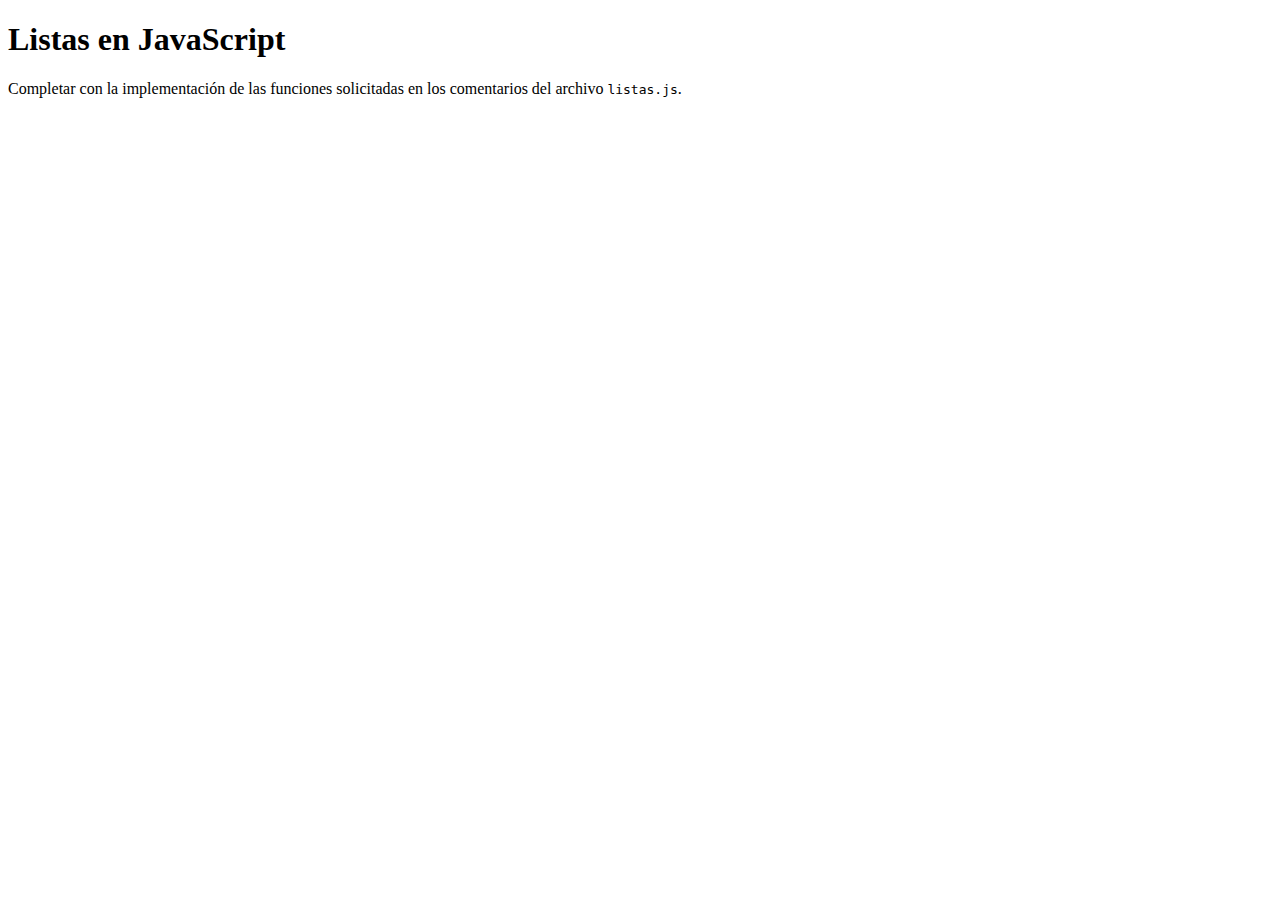
<file: tp-8/index.html>
<!DOCTYPE html>
<html>
<head>
    <meta charset="utf-8">
    <meta name="viewport" content="width=device-width, initial-scale=1">
    <title>Listas en JavaScript</title>
</head>
<body>
    <h1>Listas en JavaScript</h1>
    <p>Completar con la implementación de las funciones solicitadas en los comentarios del archivo <code>listas.js</code>.</p>
    <script src="listas.js"></script>
</body>
</html>
</file>
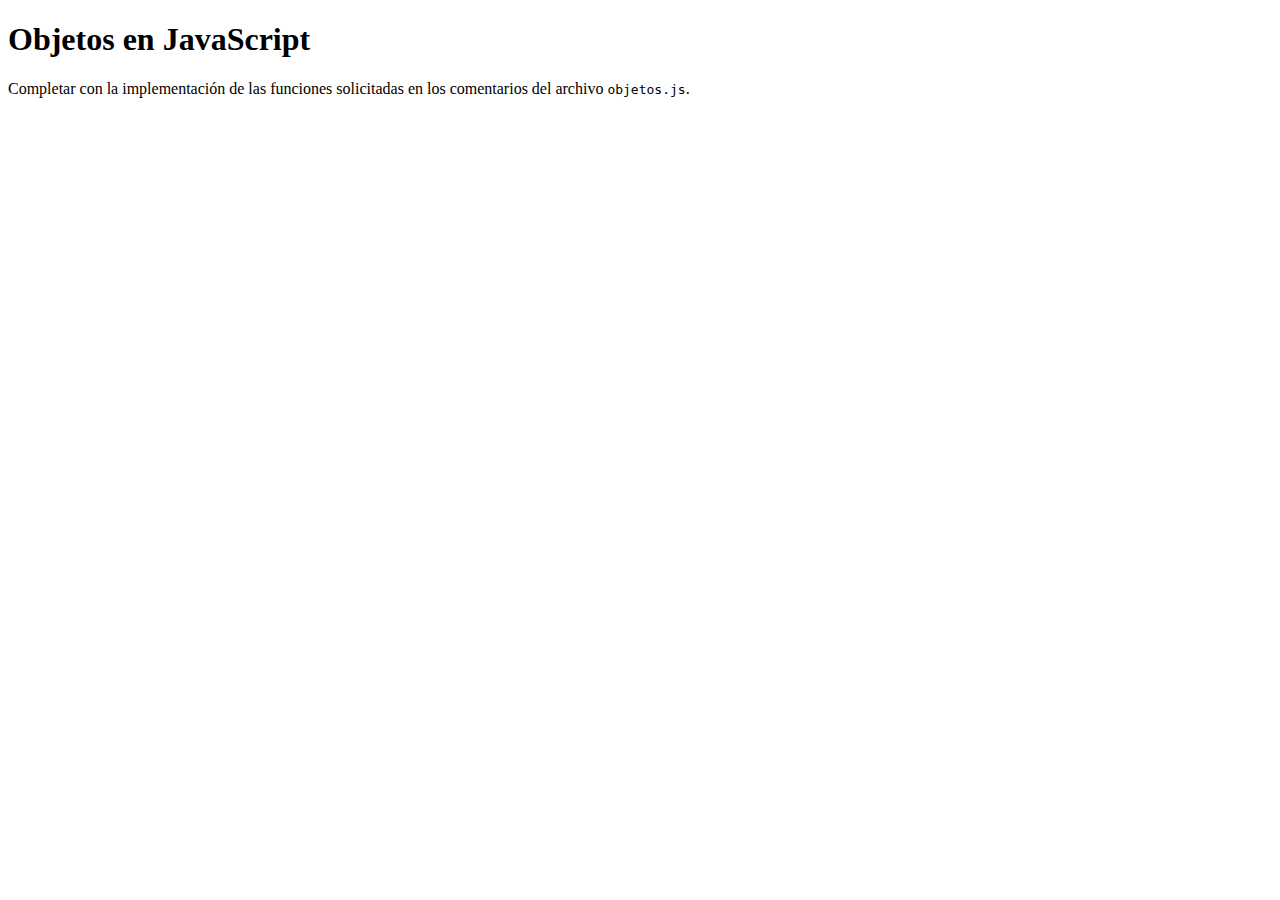
<file: tp-9/index.html>
<!DOCTYPE html>
<html>
<head>
    <meta charset="utf-8">
    <meta name="viewport" content="width=device-width, initial-scale=1">
    <title>Objetos en JavaScript</title>
</head>
<body>
    <h1>Objetos en JavaScript</h1>
    <p>Completar con la implementación de las funciones solicitadas en los comentarios del archivo <code>objetos.js</code>.</p>
    <script src="objetos.js"></script>
</body>
</html>
</file>
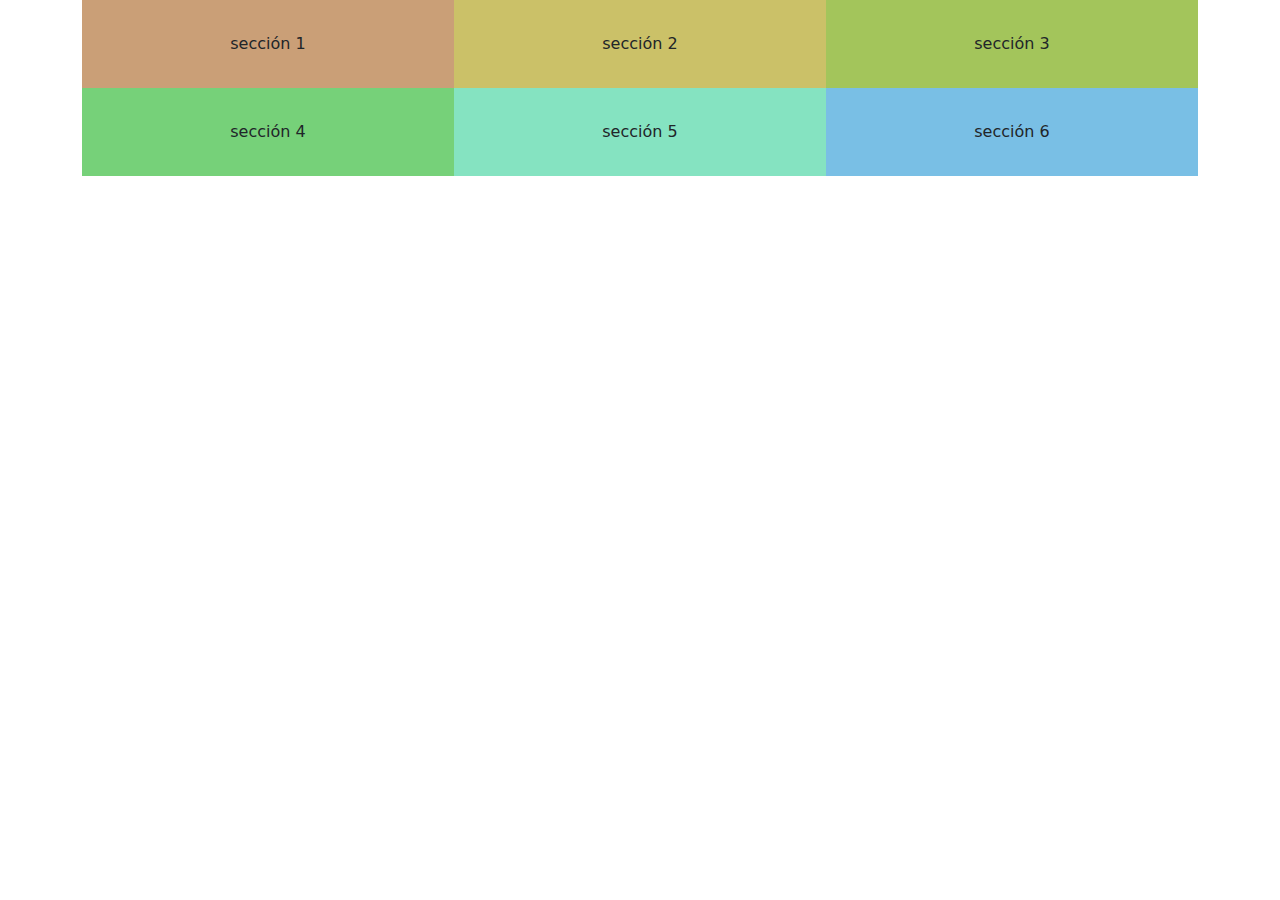
<file: tp-5/layout-1.html>
<!DOCTYPE html>
<html lang="es">
<head>
    <meta charset="UTF-8">
    <meta name="viewport" content="width=device-width, initial-scale=1.0">
    <title>Layout 1</title>
    <style>
        .content {padding: 2em 0.5em; text-align: center;}
        .s1 {background-color: #ca9f77;}
        .s2 {background-color: #cbc168;}
        .s3 {background-color: #a3c55b;}
        .s4 {background-color: #76d179;}
        .s5 {background-color: #85e3c1;}
        .s6 {background-color: #79bfe5;}
    </style>
    <link href="https://cdn.jsdelivr.net/npm/bootstrap@5.3.3/dist/css/bootstrap.min.css" rel="stylesheet" integrity="sha384-QWTKZyjpPEjISv5WaRU9OFeRpok6YctnYmDr5pNlyT2bRjXh0JMhjY6hW+ALEwIH" crossorigin="anonymous">
</head>
<body>
    <div class="container">
        <div class="row g-0">
            <div class="col-12 col-md-6 col-lg-4">
                <div class="content s1">sección 1</div>
            </div>
            <div class="col-12 col-md-6 col-lg-4">
                <div class="content s2">sección 2</div>
            </div>
            <div class="col-12 col-md-6 col-lg-4">
                <div class="content s3">sección 3</div>
            </div>
            <div class="col-12 col-md-6 col-lg-4">
                <div class="content s4">sección 4</div>
            </div>
            <div class="col-12 col-md-6 col-lg-4">
                <div class="content s5">sección 5</div>
            </div>
            <div class="col-12 col-md-6 col-lg-4">
                <div class="content s6">sección 6</div>
            </div>
        </div>
    </div>
    <script src="https://cdn.jsdelivr.net/npm/bootstrap@5.3.3/dist/js/bootstrap.bundle.min.js" integrity="sha384-YvpcrYf0tY3lHB60NNkmXc5s9fDVZLESaAA55NDzOxhy9GkcIdslK1eN7N6jIeHz" crossorigin="anonymous"></script>
</body>
</html>
</file>
<file: tp-3/style.css>
h1 {
    text-align: center;
}

p {
    font-family: serif;
}

#primer-parrafo {
    background-color: #CEE;
}

#primer-parrafo em {
    color: #933;
}

a {
    outline: 1px solid #333;
}

p.fuente {
    opacity: 1;
    color: #000;
}

span.complicado {
    font-weight: bold;
    color: #C62;
}
</file>
